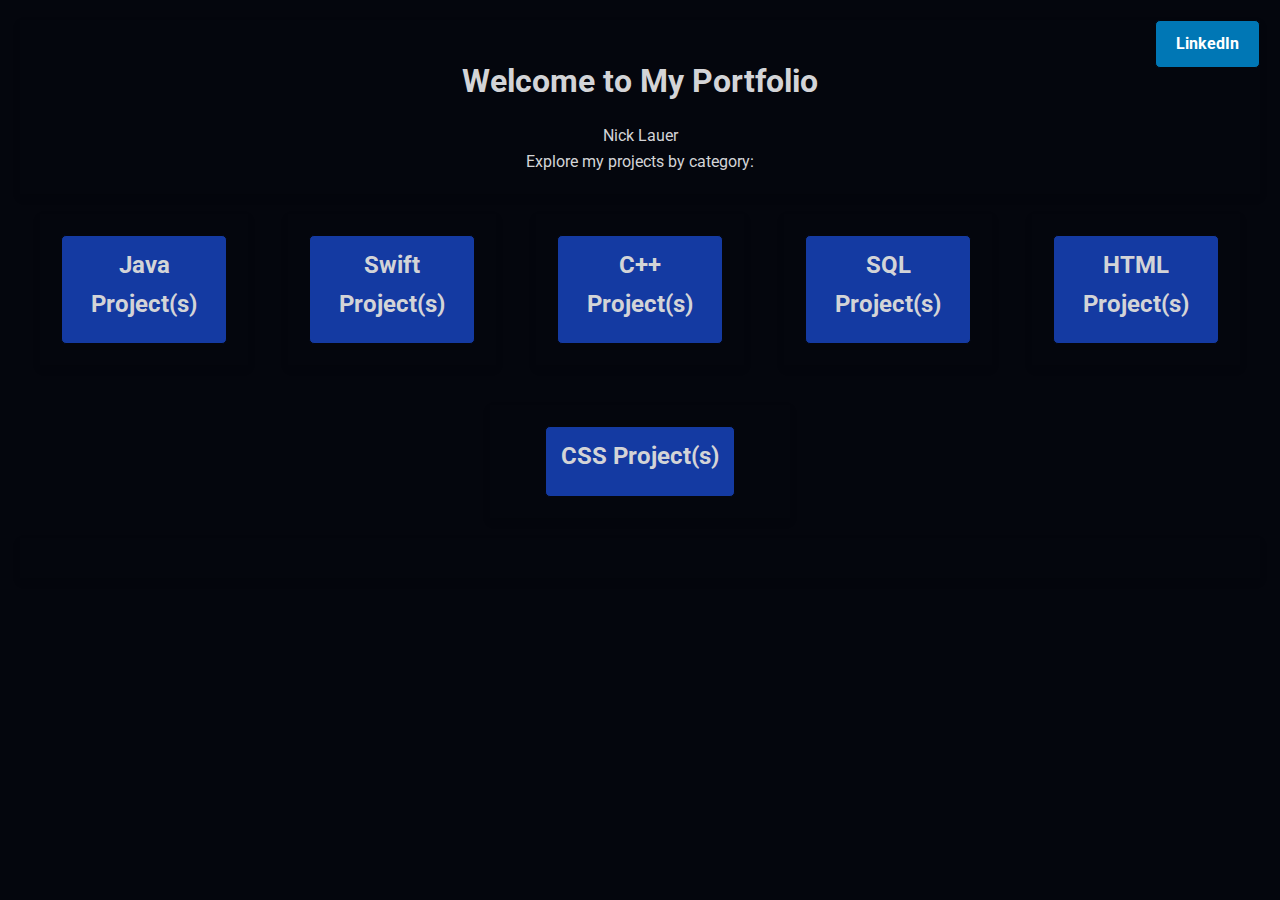
<file: index.html>
<!-- Nick Lauer-->
<!DOCTYPE html>
<html lang="en">
<head>
  <meta charset="UTF-8">
  <meta name="viewport" content="width=device-width, initial-scale=1.0">
  <title>My Portfolio</title>
  <link href="https://fonts.googleapis.com/css2?family=Roboto:wght@400;700&display=swap" rel="stylesheet">
  <link rel="stylesheet" href="styles.css">
</head>
<body>
  <header>
    <h1>Welcome to My Portfolio</h1>
    <p>Nick Lauer</p>
    <p>Explore my projects by category:</p>
    <!-- LinkedIn Button -->
    <a href="https://linkedin.com/in/nick-lauer-343554234" class="linkedin-button" target="_blank">LinkedIn</a>
  </header>

  <div class="categories">
    <div class="category">
      <a href="java.html">
        <h2>Java Project(s)</h2>
      </a>
    </div>
    <div class="category">
      <a href="swift.html">
        <h2>Swift Project(s)</h2>
      </a>
    </div>
    <div class="category">
      <a href="cpp.html">
        <h2>C++ Project(s)</h2>
      </a>
    </div>
    <div class="category">
      <a href="sql.html">
        <h2>SQL Project(s)</h2>
      </a>
    </div>
    <div class="category">
      <a href="html.html">
        <h2>HTML Project(s)</h2>
      </a>
    </div>
    <div class="category">
      <a href="css.html">
        <h2>CSS Project(s)</h2>
      </a>
    </div>
  </div>
  <footer>
  </footer>
</body>
</html>
</file>
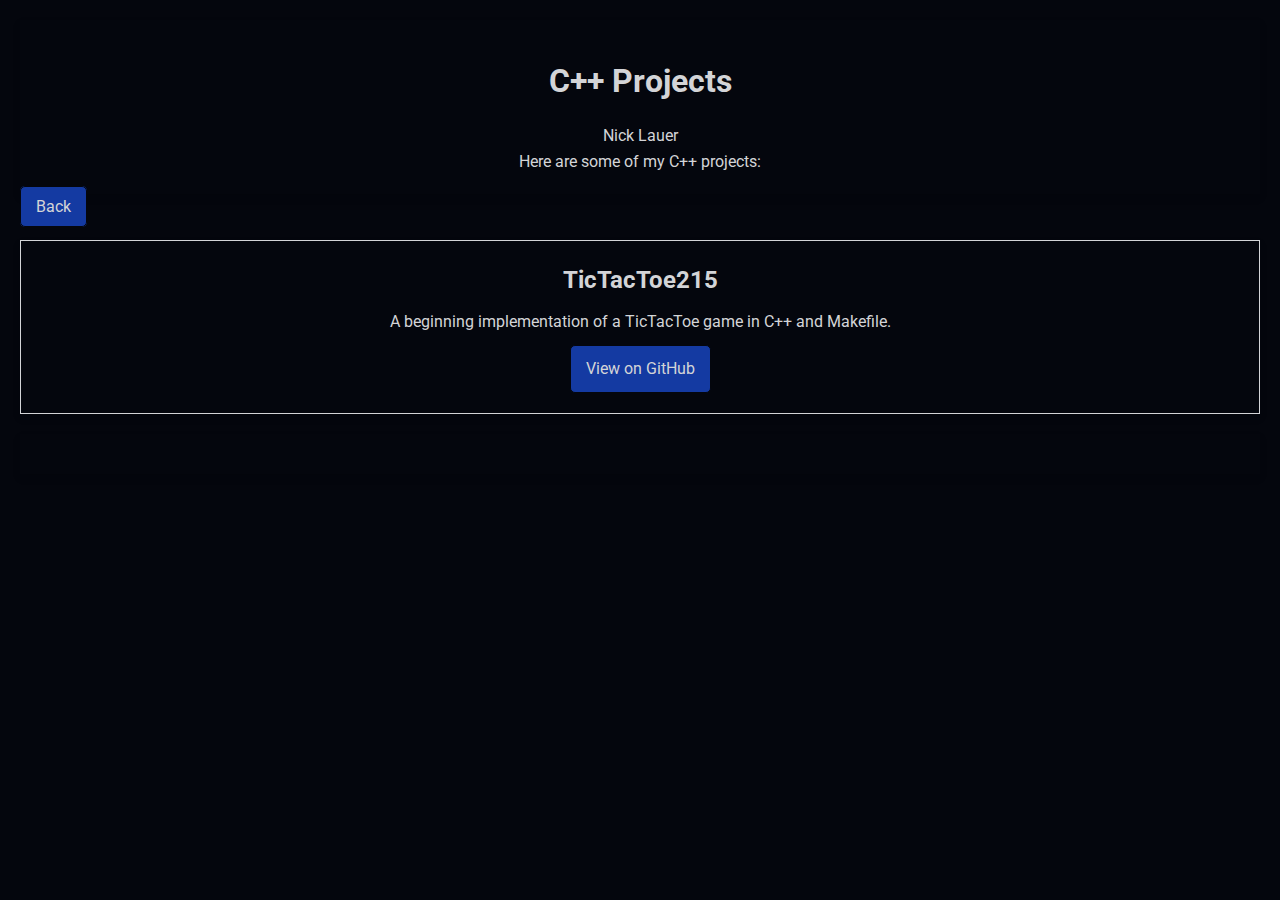
<file: cpp.html>
<!-- Nick Lauer-->
<!DOCTYPE html>
<html lang="en">
<head>
  <meta charset="UTF-8">
  <meta name="viewport" content="width=device-width, initial-scale=1.0">
  <title>C++ Projects</title>
  <link href="https://fonts.googleapis.com/css2?family=Roboto:wght@400;700&display=swap" rel="stylesheet">
  <link rel="stylesheet" href="styles.css">
</head>
<body>
  <header>
    <h1>C++ Projects</h1>
    <p>Nick Lauer</p>
    <p>Here are some of my C++ projects:</p>
  </header>
  <a class="back-button" href="index.html">Back</a>
  <section>
    <h2>TicTacToe215</h2>
    <p>A beginning implementation of a TicTacToe game in C++ and Makefile.</p>
    <a href="https://github.com/nlauer07/TicTacToe215">View on GitHub</a>
  </section>
  <footer>
  </footer>
</body>
</html>
</file>
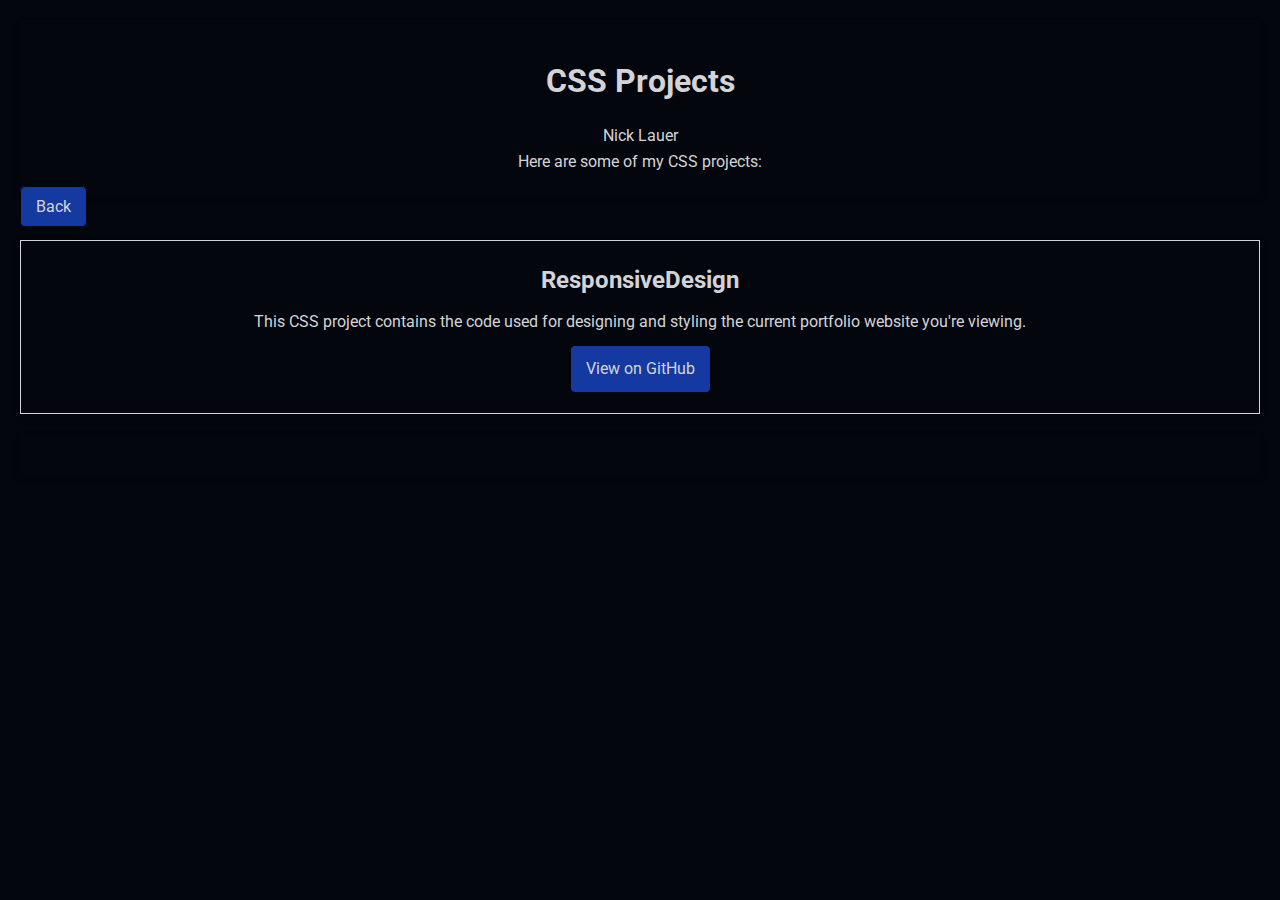
<file: css.html>
<!-- Nick Lauer-->
<!DOCTYPE html>
<html lang="en">
<head>
  <meta charset="UTF-8">
  <meta name="viewport" content="width=device-width, initial-scale=1.0">
  <title>CSS Projects</title>
  <link href="https://fonts.googleapis.com/css2?family=Roboto:wght@400;700&display=swap" rel="stylesheet">
  <link rel="stylesheet" href="styles.css">
</head>
<body>
  <header>
    <h1>CSS Projects</h1>
    <p>Nick Lauer</p>
    <p>Here are some of my CSS projects:</p>
  </header>
  <a class="back-button" href="index.html">Back</a>
  <section>
    <h2>ResponsiveDesign</h2>
    <p>This CSS project contains the code used for designing and styling the current portfolio website you're viewing.</p>
    <a href="https://github.com/nlauer07/Portfolio/blob/main/styles.css">View on GitHub</a>
  </section>
  <footer>
  </footer>
</body>
</html>
</file>
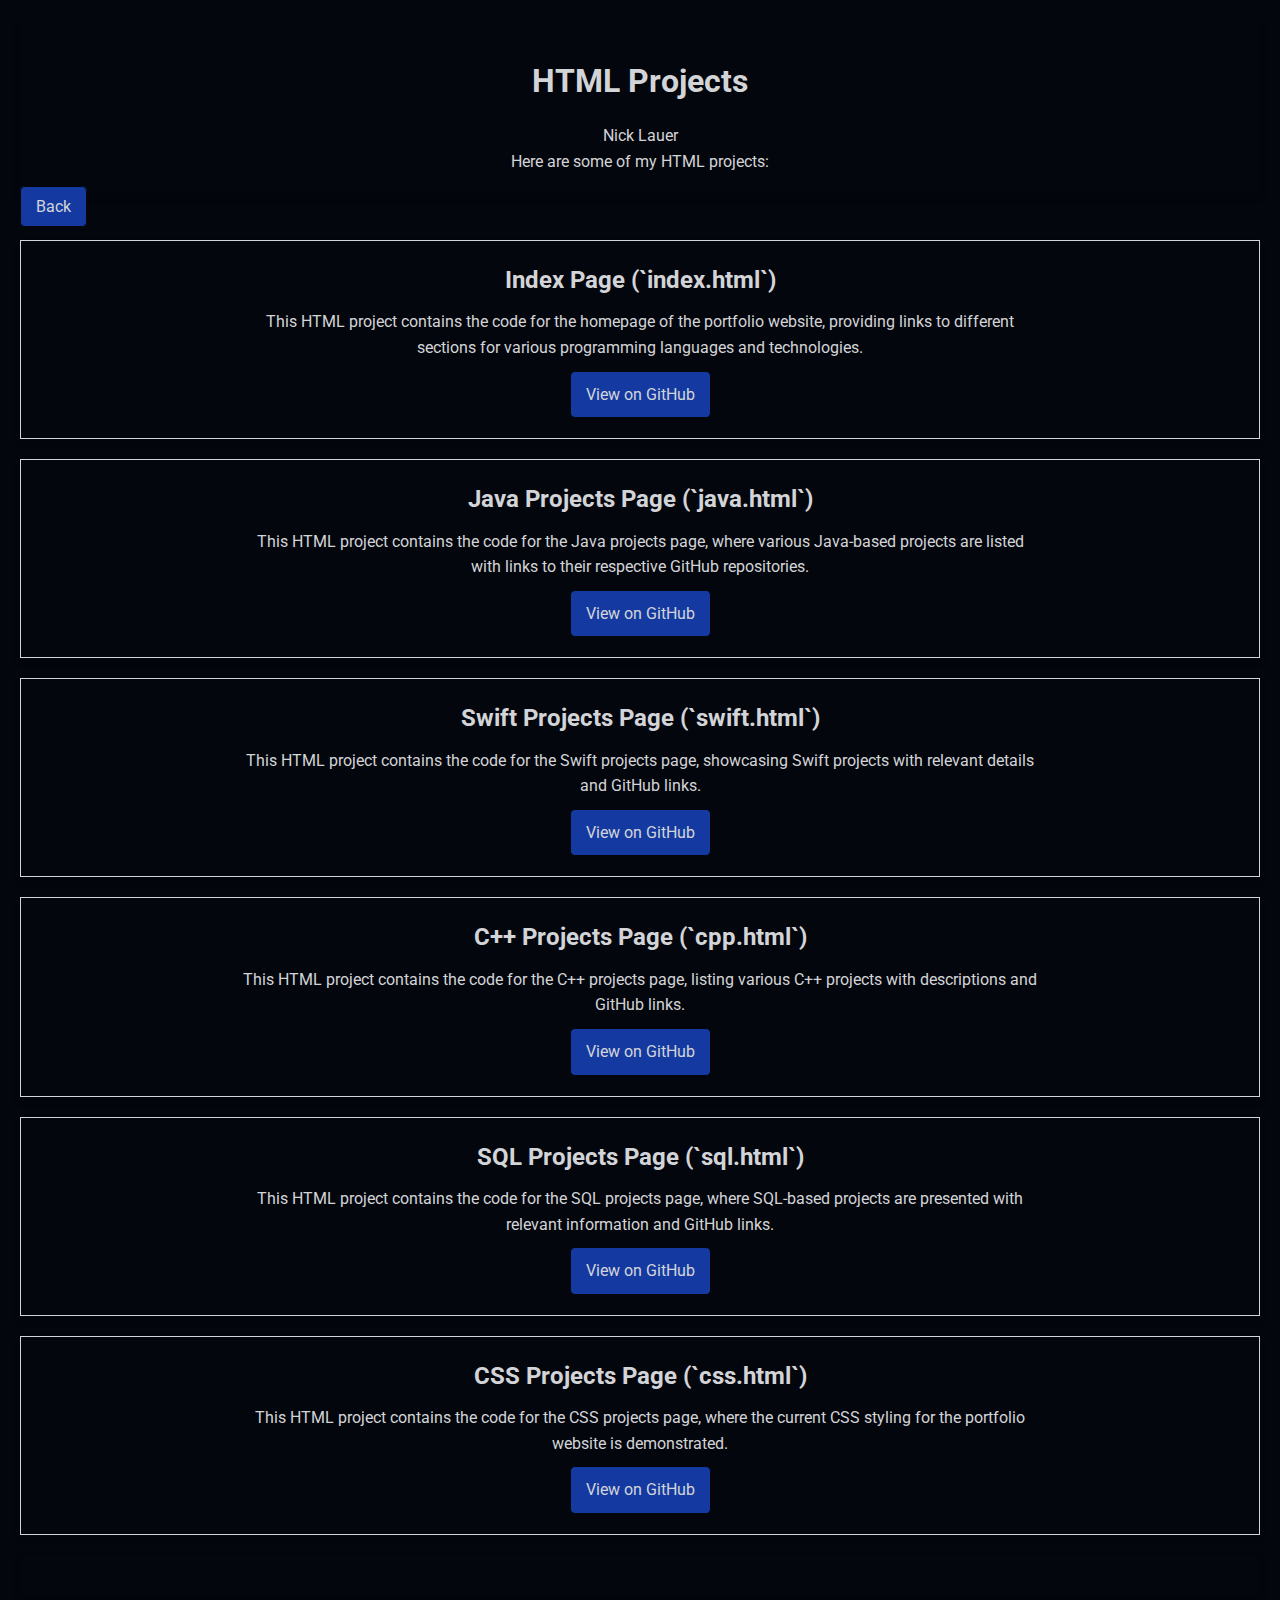
<file: html.html>
<!-- Nick Lauer-->
<!DOCTYPE html>
<html lang="en">
<head>
  <meta charset="UTF-8">
  <meta name="viewport" content="width=device-width, initial-scale=1.0">
  <title>HTML Projects</title>
  <link href="https://fonts.googleapis.com/css2?family=Roboto:wght@400;700&display=swap" rel="stylesheet">
  <link rel="stylesheet" href="styles.css">
</head>
<body>
  <header>
    <h1>HTML Projects</h1>
    <p>Nick Lauer</p>
    <p>Here are some of my HTML projects:</p>
  </header>
  <a class="back-button" href="index.html">Back</a>
  
  <section>
    <h2>Index Page (`index.html`)</h2>
    <p>This HTML project contains the code for the homepage of the portfolio website, providing links to different sections for various programming languages and technologies.</p>
    <a href="https://github.com/nlauer07/Portfolio/blob/main/index.html">View on GitHub</a>
  </section>

  <section>
    <h2>Java Projects Page (`java.html`)</h2>
    <p>This HTML project contains the code for the Java projects page, where various Java-based projects are listed with links to their respective GitHub repositories.</p>
    <a href="https://github.com/nlauer07/Portfolio/blob/main/java.html">View on GitHub</a>
  </section>

  <section>
    <h2>Swift Projects Page (`swift.html`)</h2>
    <p>This HTML project contains the code for the Swift projects page, showcasing Swift projects with relevant details and GitHub links.</p>
    <a href="https://github.com/nlauer07/Portfolio/blob/main/swift.html">View on GitHub</a>
  </section>

  <section>
    <h2>C++ Projects Page (`cpp.html`)</h2>
    <p>This HTML project contains the code for the C++ projects page, listing various C++ projects with descriptions and GitHub links.</p>
    <a href="https://github.com/nlauer07/Portfolio/blob/main/cpp.html">View on GitHub</a>
  </section>

  <section>
    <h2>SQL Projects Page (`sql.html`)</h2>
    <p>This HTML project contains the code for the SQL projects page, where SQL-based projects are presented with relevant information and GitHub links.</p>
    <a href="https://github.com/nlauer07/Portfolio/blob/main/sql.html">View on GitHub</a>
  </section>

  <section>
    <h2>CSS Projects Page (`css.html`)</h2>
    <p>This HTML project contains the code for the CSS projects page, where the current CSS styling for the portfolio website is demonstrated.</p>
    <a href="https://github.com/nlauer07/Portfolio/blob/main/css.html">View on GitHub</a>
  </section>

  <footer>
  </footer>
</body>
</html>
</file>
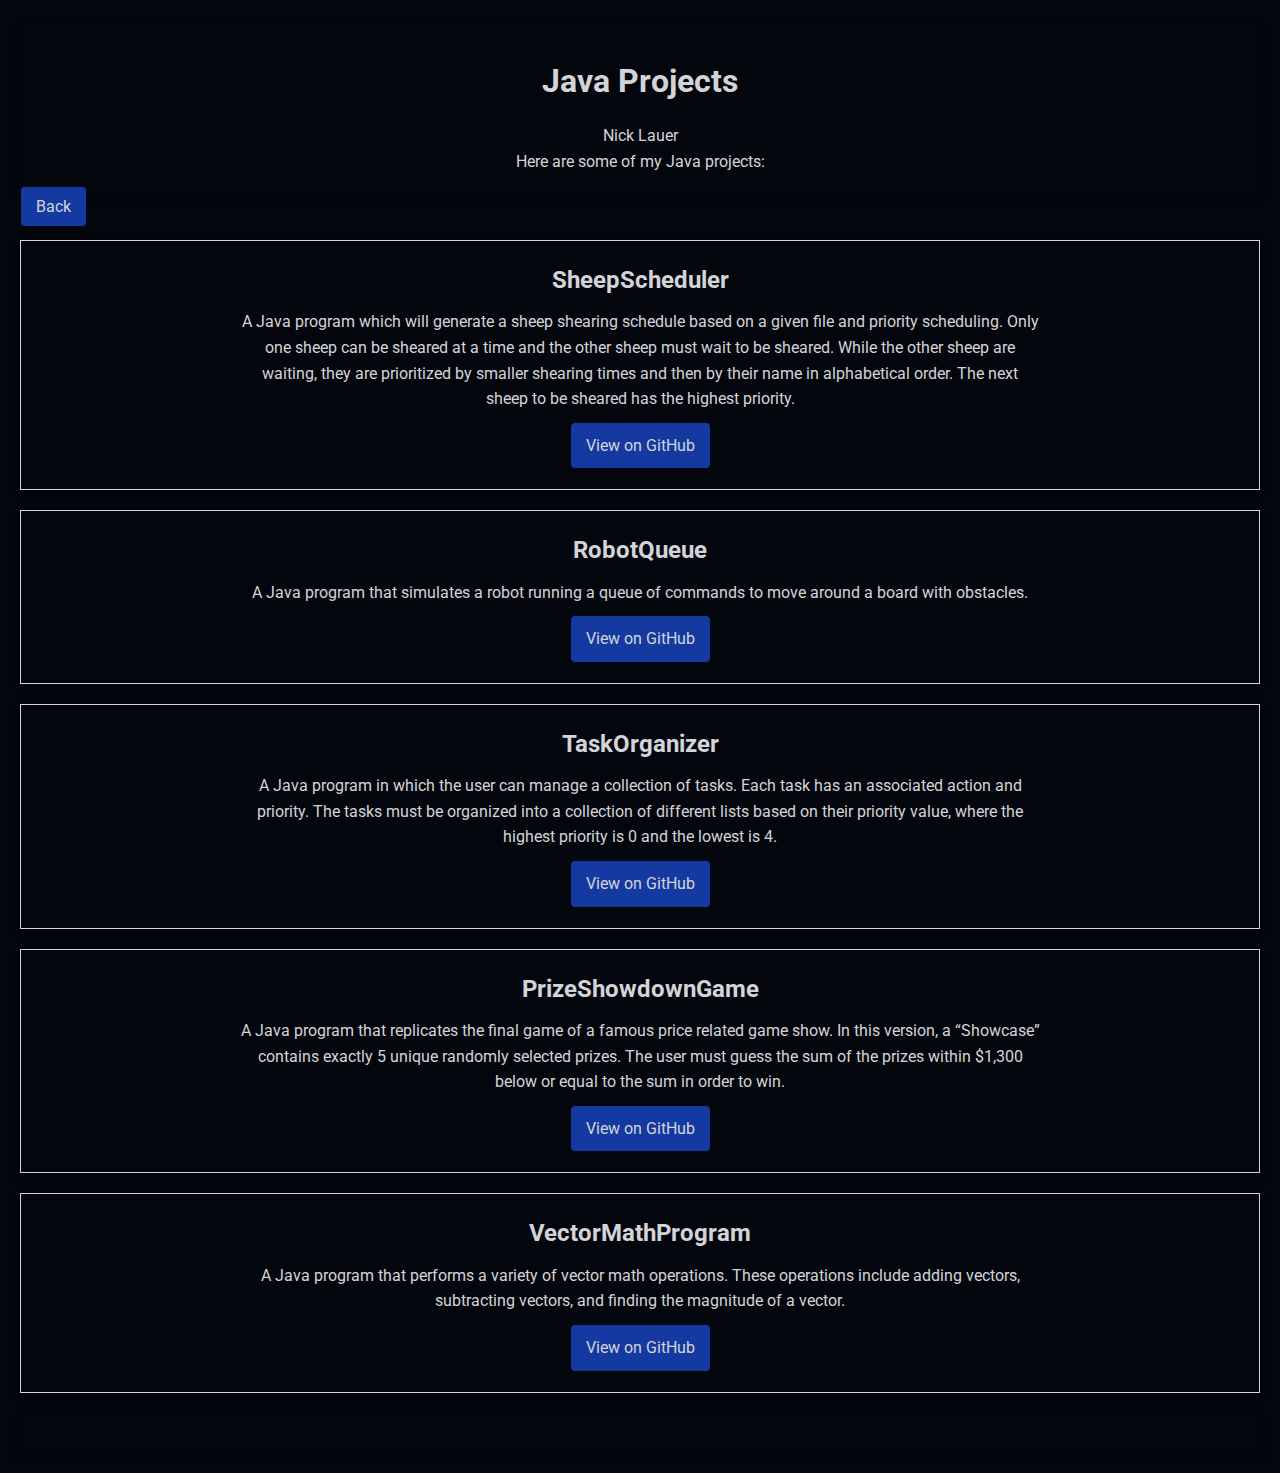
<file: java.html>
<!-- Nick Lauer-->
<!DOCTYPE html>
<html lang="en">
<head>
  <meta charset="UTF-8">
  <meta name="viewport" content="width=device-width, initial-scale=1.0">
  <title>Java Projects</title>
  <link href="https://fonts.googleapis.com/css2?family=Roboto:wght@400;700&display=swap" rel="stylesheet">
  <link rel="stylesheet" href="styles.css">
</head>
<body>
  <header>
    <h1>Java Projects</h1>
    <p>Nick Lauer</p>
    <p>Here are some of my Java projects:</p>
  </header>
  <a class="back-button" href="index.html">Back</a>
  <section>
    <h2>SheepScheduler</h2>
    <p>A Java program which will generate a sheep shearing schedule based on a given file and priority scheduling. Only one sheep can be sheared at a time and the other sheep must wait to be sheared. While the other sheep are waiting, they are prioritized by smaller shearing times and then by their name in alphabetical order. The next sheep to be sheared has the highest priority.</p>
    <a href="https://github.com/nlauer07/SheepScheduler">View on GitHub</a>
  </section>
  <section>
    <h2>RobotQueue</h2>
    <p>A Java program that simulates a robot running a queue of commands to move around a board with obstacles.</p>
    <a href="https://github.com/nlauer07/RobotQueue">View on GitHub</a>
  </section>
  <section>
    <h2>TaskOrganizer</h2>
    <p>A Java program in which the user can manage a collection of tasks. Each task has an associated action and priority. The tasks must be organized into a collection of different lists based on their priority value, where the highest priority is 0 and the lowest is 4.</p>
    <a href="https://github.com/nlauer07/TaskOrganizer">View on GitHub</a>
  </section>
  <section>
    <h2>PrizeShowdownGame</h2>
    <p>A Java program that replicates the final game of a famous price related game show. In this version, a “Showcase” contains exactly 5 unique randomly selected prizes. The user must guess the sum of the prizes within $1,300 below or equal to the sum in order to win.</p>
    <a href="https://github.com/nlauer07/PrizeShowdownGame">View on GitHub</a>
  </section>
  <section>
    <h2>VectorMathProgram</h2>
    <p>A Java program that performs a variety of vector math operations. These operations include adding vectors, subtracting vectors, and finding the magnitude of a vector.</p>
    <a href="https://github.com/nlauer07/VectorMathProgram">View on GitHub</a>
  </section>
  <footer>
  </footer>
</body>
</html>
</file>
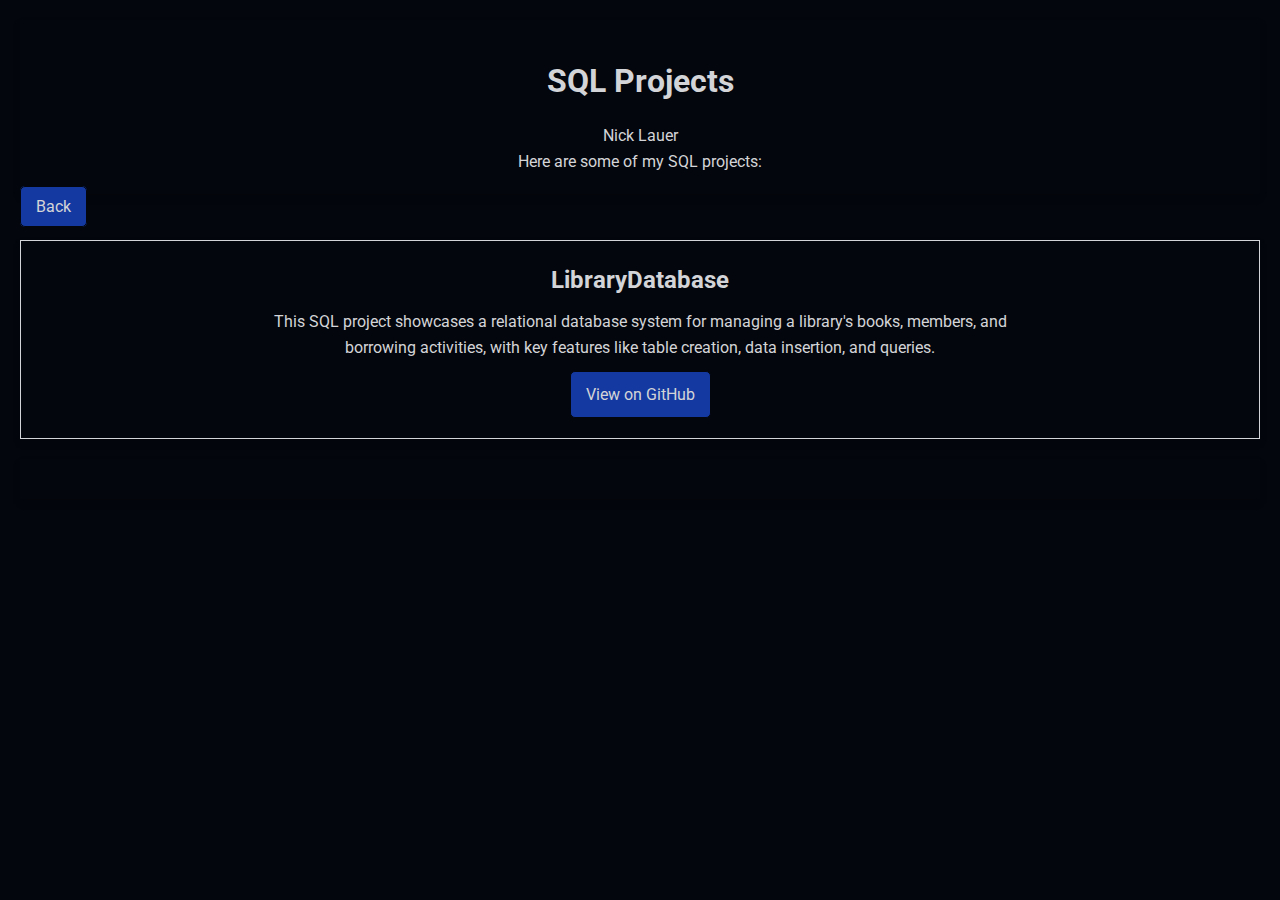
<file: sql.html>
<!-- Nick Lauer-->
<!DOCTYPE html>
<html lang="en">
<head>
  <meta charset="UTF-8">
  <meta name="viewport" content="width=device-width, initial-scale=1.0">
  <title>SQL Projects</title>
  <link href="https://fonts.googleapis.com/css2?family=Roboto:wght@400;700&display=swap" rel="stylesheet">
  <link rel="stylesheet" href="styles.css">
</head>
<body>
  <header>
    <h1>SQL Projects</h1>
    <p>Nick Lauer</p>
    <p>Here are some of my SQL projects:</p>
  </header>
  <a class="back-button" href="index.html">Back</a>
  <section>
    <h2>LibraryDatabase</h2>
    <p>This SQL project showcases a relational database system for managing a library's books, members, and borrowing activities, with key features like table creation, data insertion, and queries.</p>
    <a href="https://github.com/nlauer07/DB/tree/main/SQL%20Library">View on GitHub</a>
  </section>
  <footer>
  </footer>
</body>
</html>
</file>
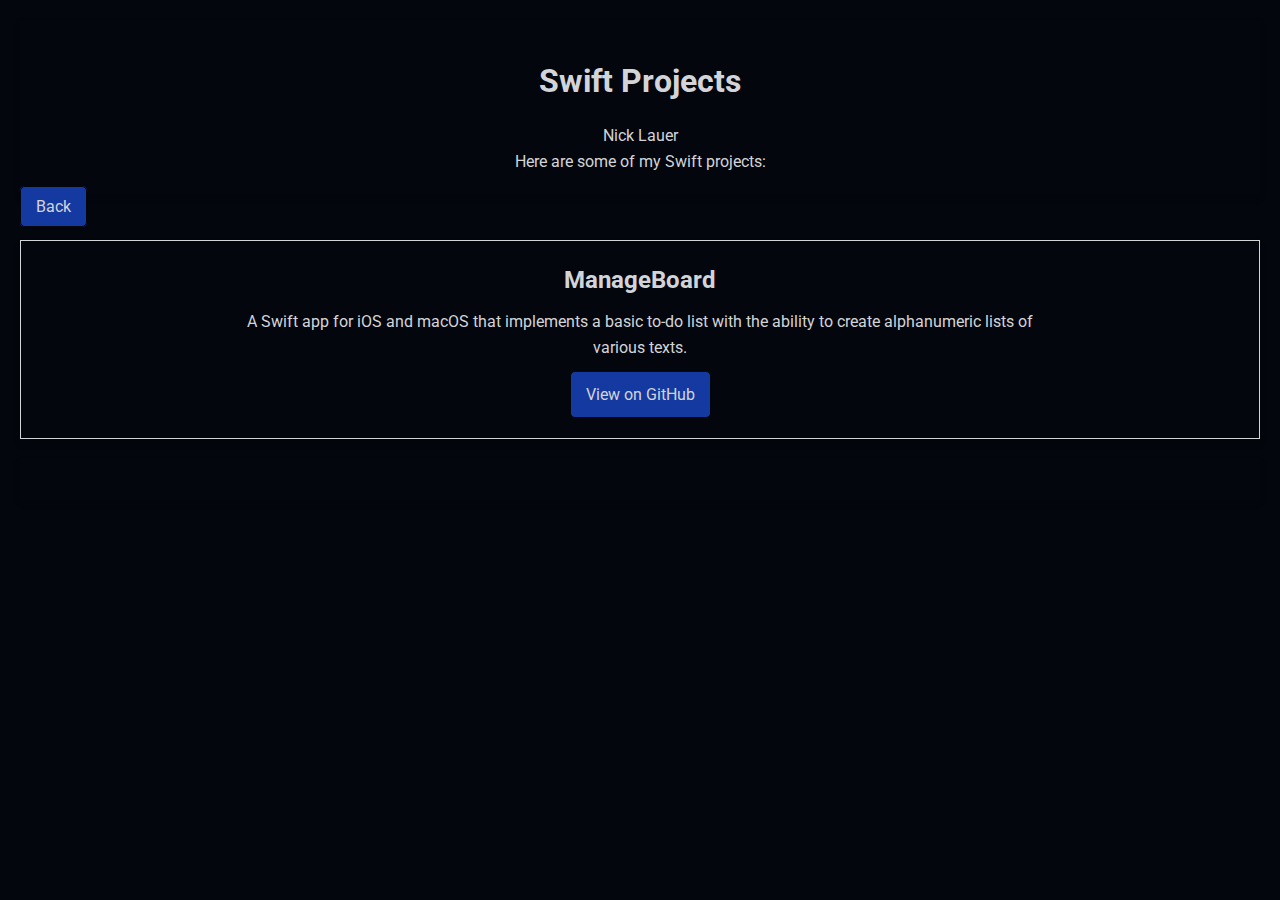
<file: swift.html>
<!-- Nick Lauer-->
<!DOCTYPE html>
<html lang="en">
<head>
  <meta charset="UTF-8">
  <meta name="viewport" content="width=device-width, initial-scale=1.0">
  <title>Swift Projects</title>
  <link href="https://fonts.googleapis.com/css2?family=Roboto:wght@400;700&display=swap" rel="stylesheet">
  <link rel="stylesheet" href="styles.css">
</head>
<body>
  <header>
    <h1>Swift Projects</h1>
    <p>Nick Lauer</p>
    <p>Here are some of my Swift projects:</p>
  </header>
  <a class="back-button" href="index.html">Back</a>
  <section>
    <h2>ManageBoard</h2>
    <p>A Swift app for iOS and macOS that implements a basic to-do list with the ability to create alphanumeric lists of various texts.</p>
    <a href="https://github.com/nlauer07/ManageBoardApp">View on GitHub</a>
  </section>
  <footer>
  </footer>
</body>
</html>
</file>
<file: styles.css>
/* Nick Lauer */
* {
    margin: 0;
    padding: 0;
    box-sizing: border-box;
}

body {
    font-family: 'Roboto', sans-serif; /* Updated to a modern font */
    line-height: 1.6;
    color: #D3D4D7; /* Iron for text */
    background-color: #04060D; /* Ebony for background */
    padding: 20px; /* Adds padding around the content */
}

header, footer {
    background: #04060D; /* Ebony background */
    color: #D3D4D7; /* Iron text */
    text-align: center;
    padding: 20px 0; /* Increased padding for better spacing */
    box-shadow: 0 4px 8px rgba(0, 0, 0, 0.1); /* Added shadow for depth */
}

header h1, footer p {
    margin: 0.5em 0; /* Adds vertical spacing for elements */
}

header .linkedin-button {
    position: absolute;
    top: 20px; /* Adjust the top position as needed */
    right: 20px; /* Position to the right */
    background-color: #0077b5; /* LinkedIn blue */
    color: #ffffff; /* White text */
    padding: 10px 20px; /* Adjust padding as needed */
    text-decoration: none; /* Remove underline */
    border-radius: 5px; /* Rounded corners */
    font-weight: bold; /* Make the text bold */
    transition: background-color 0.3s ease; /* Add a smooth hover transition */
}

header .linkedin-button:hover {
    background-color: #005582; /* Darker LinkedIn blue on hover */
}

.categories {
    display: flex;
    justify-content: space-around;
    flex-wrap: wrap;
}

.category {
    background: #04060D; /* Ebony background */
    margin: 20px;
    padding: 20px;
    border: 1px solid #04060D; /* Set border color to Ebony */
    box-shadow: 0 4px 8px rgba(0, 0, 0, 0.1);
    flex: 1;
    min-width: 200px;
    max-width: 300px;
    text-align: center;
    transition: transform 0.3s ease;
}

.category:hover {
    transform: translateY(-5px);
}

.category h2 {
    color: #D3D4D7; /* Iron text */
    margin-bottom: 10px;
}

.category a {
    color: #D3D4D7; /* Iron text */
    background-color: #143AA2; /* Torea Bay background */
    padding: 10px 15px; /* Padding for buttons */
    text-decoration: none; /* Removes underline from links */
    border-radius: 5px; /* Rounded corners for buttons */
    transition: background-color 0.3s ease; /* Smooth transition for hover */
    display: inline-block;
    border: 1px solid #04060D; /* Set border color to Ebony */
    outline: none; /* Remove outline */
}

.category a:hover {
    background-color: #3E8DE3; /* Royal Blue on hover */
}

section {
    background: #04060D; /* Ebony background */
    margin: 20px 0;
    padding: 20px;
    border: 1px solid #D3D4D7; /* Iron border */
    box-shadow: 0 4px 8px rgba(0, 0, 0, 0.1);
    transition: transform 0.3s ease;
    display: flex;
    flex-direction: column; /* Align items vertically */
    justify-content: center; /* Center items vertically */
    align-items: center; /* Center items horizontally */
    text-align: center; /* Center text */
}

section:hover {
    transform: translateY(-5px);
}

section h2 {
    color: #D3D4D7; /* Iron text */
    margin-bottom: 10px;
}

section p {
    margin-bottom: 10px;
    max-width: 800px; /* Ensure text doesn't span too wide */
}

a {
    color: #D3D4D7; /* Iron text */
    background-color: #143AA2; /* Torea Bay background */
    padding: 10px 15px;
    text-decoration: none;
    border-radius: 5px;
    transition: background-color 0.3s ease;
    align-self: center;
    border: 1px solid #04060D; /* Set border color to Ebony */
    outline: none; /* Remove outline */
}

a:hover {
    background-color: #3E8DE3; /* Royal Blue on hover */
}

/* Responsive design */
@media (max-width: 600px) {
    body {
        padding: 10px;
    }

    header, footer {
        padding: 10px 0;
    }

    section {
        text-align: center;
    }

    .categories {
        flex-direction: column;
        align-items: center;
    }

    .category {
        max-width: 100%;
    }

    header .linkedin-button {
        top: 10px;
        right: 10px;
    }
}
</file>
